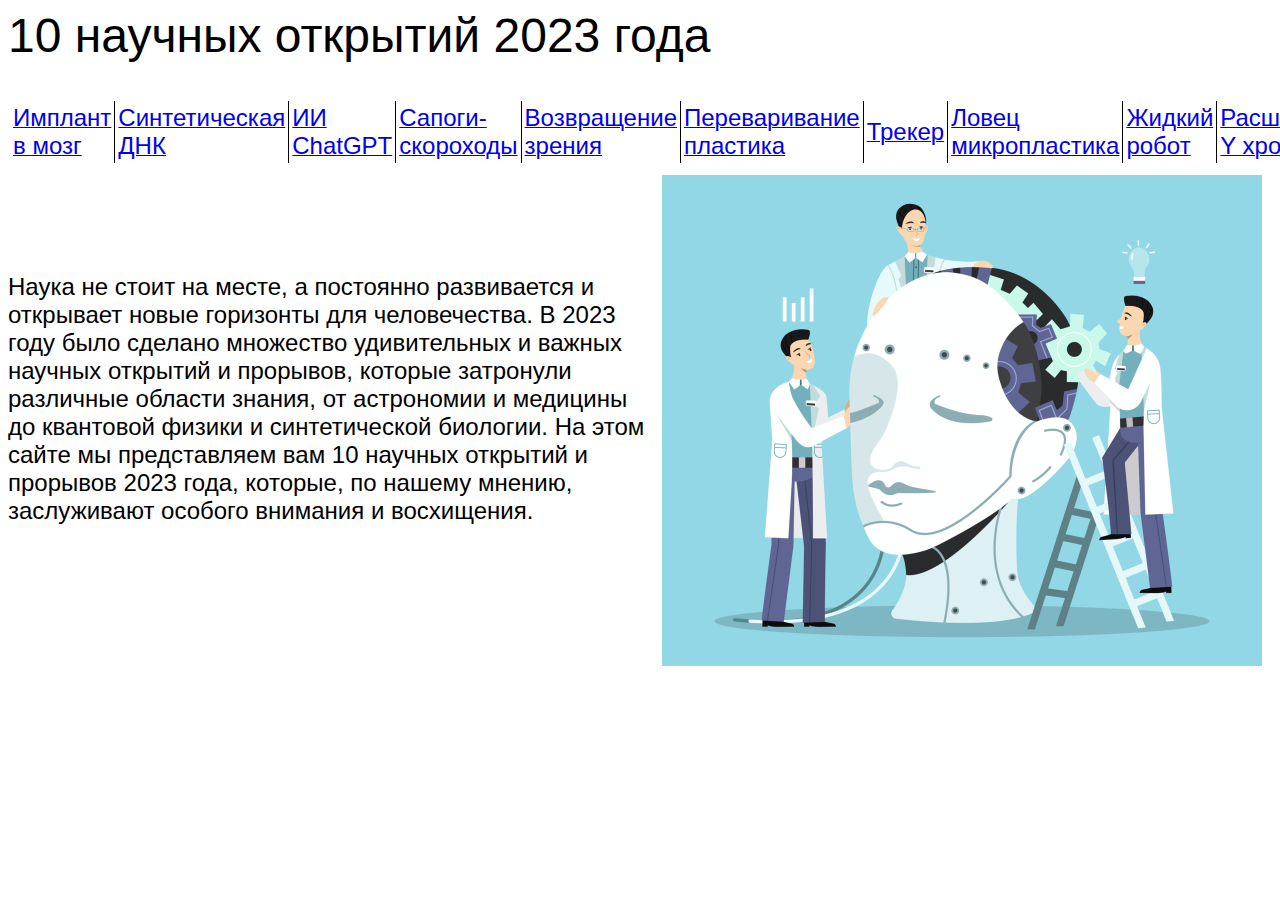
<file: index.html>
<html>

<head>
<title>10 научных открытий 2023 года</title>
<link rel = stylesheet href = styles.css>
</style>
</head>


<body bgcolor = #ffffff>

<font size = 7 align = left face = Arial>10 научных открытий 2023 года</font>

<br><br><br>

<table>
<tr>
	<td><a href = page1.html><font size = 5 face = Arial>Имплант в мозг</font></a></td>
	<td><a href = page2.html><font size = 5 face = Arial>Синтетическая ДНК</font></a></td>
	<td><a href = page3.html><font size = 5 face = Arial>ИИ ChatGPT</font></a></td>
	<td><a href = page4.html><font size = 5 face = Arial>Сапоги-скороходы</font></a></td>
	<td><a href = page5.html><font size = 5 face = Arial>Возвращение зрения</font></a></td>
	<td><a href = page6.html><font size = 5 face = Arial>Переваривание пластика</font></a></td>
	<td><a href = page7.html><font size = 5 face = Arial>Трекер</font></a></td>
	<td><a href = page8.html><font size = 5 face = Arial>Ловец микропластика</font></a></td>
	<td><a href = page9.html><font size = 5 face = Arial>Жидкий робот</font></a></td>
	<td><a href = page10.html><font size = 5 face = Arial>Расшифровка Y хромосомы</font></a></td>
</tr>
</table>


<img src = img_main.png align = right height = 491 width = 600 hspace = 10 vspace = 10>

<br><br><br><br><br><br>

<font size = 5 face = Arial>Наука не стоит на месте, а постоянно развивается и открывает новые горизонты для человечества. В 2023 году было сделано множество удивительных и важных научных открытий и прорывов, которые затронули различные области знания, от астрономии и медицины до квантовой физики и синтетической биологии. На этом сайте мы представляем вам 10 научных открытий и прорывов 2023 года, которые, по нашему мнению, заслуживают особого внимания и восхищения.</font>


</body>

</html>
</file>
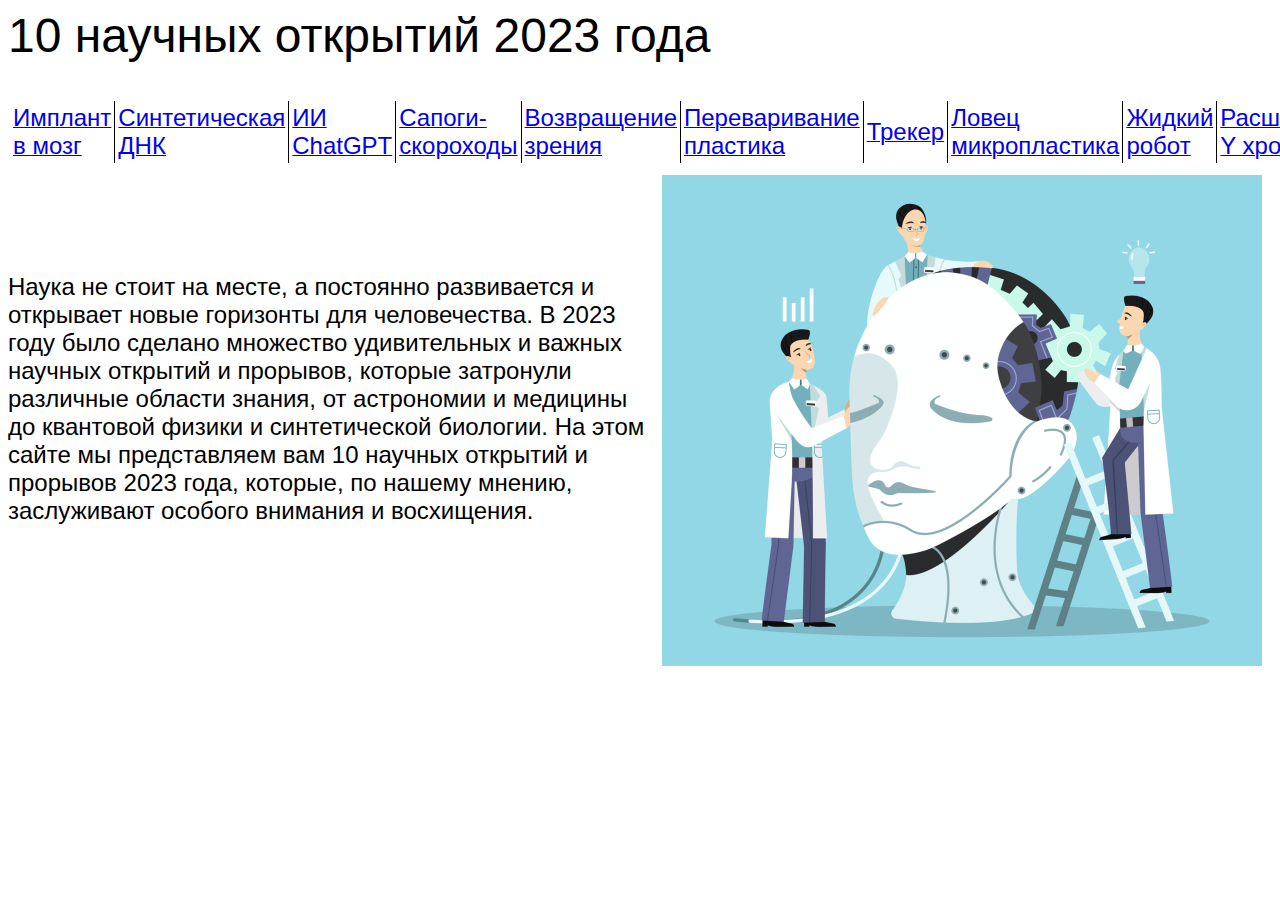
<file: main.html>
<html>

<head>
<title>10 научных открытий 2023 года</title>
<link rel = stylesheet href = styles.css>
</style>
</head>


<body bgcolor = #ffffff>

<font size = 7 align = left face = Arial>10 научных открытий 2023 года</font>

<br><br><br>

<table>
<tr>
	<td><a href = page1.html><font size = 5 face = Arial>Имплант в мозг</font></a></td>
	<td><a href = page2.html><font size = 5 face = Arial>Синтетическая ДНК</font></a></td>
	<td><a href = page3.html><font size = 5 face = Arial>ИИ ChatGPT</font></a></td>
	<td><a href = page4.html><font size = 5 face = Arial>Сапоги-скороходы</font></a></td>
	<td><a href = page5.html><font size = 5 face = Arial>Возвращение зрения</font></a></td>
	<td><a href = page6.html><font size = 5 face = Arial>Переваривание пластика</font></a></td>
	<td><a href = page7.html><font size = 5 face = Arial>Трекер</font></a></td>
	<td><a href = page8.html><font size = 5 face = Arial>Ловец микропластика</font></a></td>
	<td><a href = page9.html><font size = 5 face = Arial>Жидкий робот</font></a></td>
	<td><a href = page10.html><font size = 5 face = Arial>Расшифровка Y хромосомы</font></a></td>
</tr>
</table>


<img src = img_main.png align = right height = 491 width = 600 hspace = 10 vspace = 10>

<br><br><br><br><br><br>

<font size = 5 face = Arial>Наука не стоит на месте, а постоянно развивается и открывает новые горизонты для человечества. В 2023 году было сделано множество удивительных и важных научных открытий и прорывов, которые затронули различные области знания, от астрономии и медицины до квантовой физики и синтетической биологии. На этом сайте мы представляем вам 10 научных открытий и прорывов 2023 года, которые, по нашему мнению, заслуживают особого внимания и восхищения.</font>


</body>

</html>
</file>
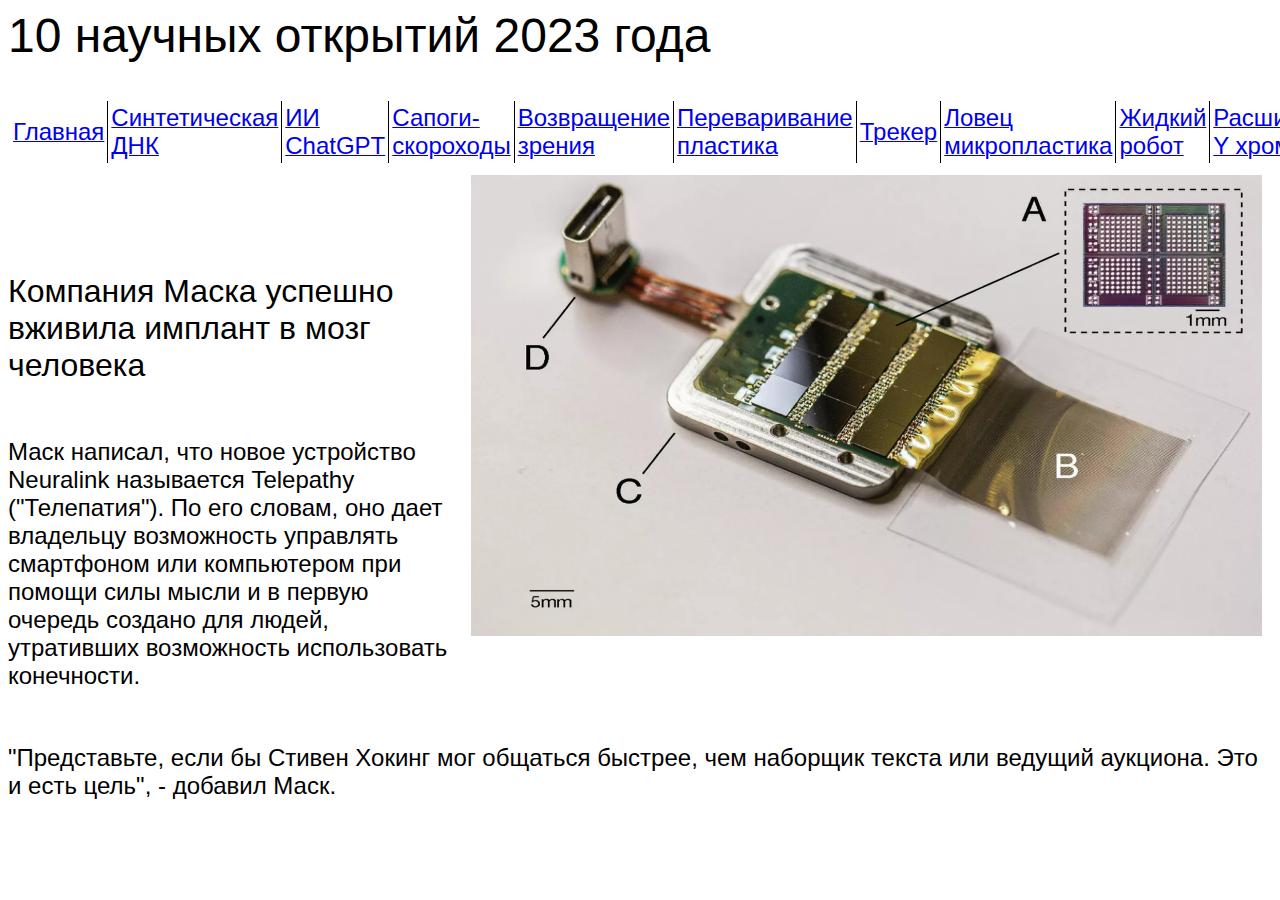
<file: page1.html>
<html>

<head>
<title>10 научных открытий 2023 года</title>
<link rel = stylesheet href = styles.css>
</head>


<body bgcolor = #ffffff>

<font size = 7 align = left face = Arial>10 научных открытий 2023 года</font>

<br><br><br>

<table border = 1 align = left width = 100%>
<tr>
	<td><a href = index.html><font size = 5 face = Arial>Главная</font></a></td>
	<td><a href = page2.html><font size = 5 face = Arial>Синтетическая ДНК</font></a></td>
	<td><a href = page3.html><font size = 5 face = Arial>ИИ ChatGPT</font></a></td>
	<td><a href = page4.html><font size = 5 face = Arial>Сапоги-скороходы</font></a></td>
	<td><a href = page5.html><font size = 5 face = Arial>Возвращение зрения</font></a></td>
	<td><a href = page6.html><font size = 5 face = Arial>Переваривание пластика</font></a></td>
	<td><a href = page7.html><font size = 5 face = Arial>Трекер</font></a></td>
	<td><a href = page8.html><font size = 5 face = Arial>Ловец микропластика</font></a></td>
	<td><a href = page9.html><font size = 5 face = Arial>Жидкий робот</font></a></td>
	<td><a href = page10.html><font size = 5 face = Arial>Расшифровка Y хромосомы</font></a></td>
</tr>
</table>


<img src = img1.png align = right height = 461 width = 791 hspace = 10 vspace = 10>

<br><br><br><br><br><br>

<font size = 6 face = Arial>Компания Маска успешно вживила имплант в мозг человека</font>

<br><br><br><br>

<font size = 5 face = Arial>Маск написал, что новое устройство Neuralink называется Telepathy ("Телепатия"). По его словам, оно дает владельцу возможность управлять смартфоном или компьютером при помощи силы мысли и в первую очередь создано для людей, утративших возможность использовать конечности.</font>

<br><br><br><br>

<font size = 5 face = Arial>"Представьте, если бы Стивен Хокинг мог общаться быстрее, чем наборщик текста или ведущий аукциона. Это и есть цель", - добавил Маск.</font>

</body>

</html>
</file>
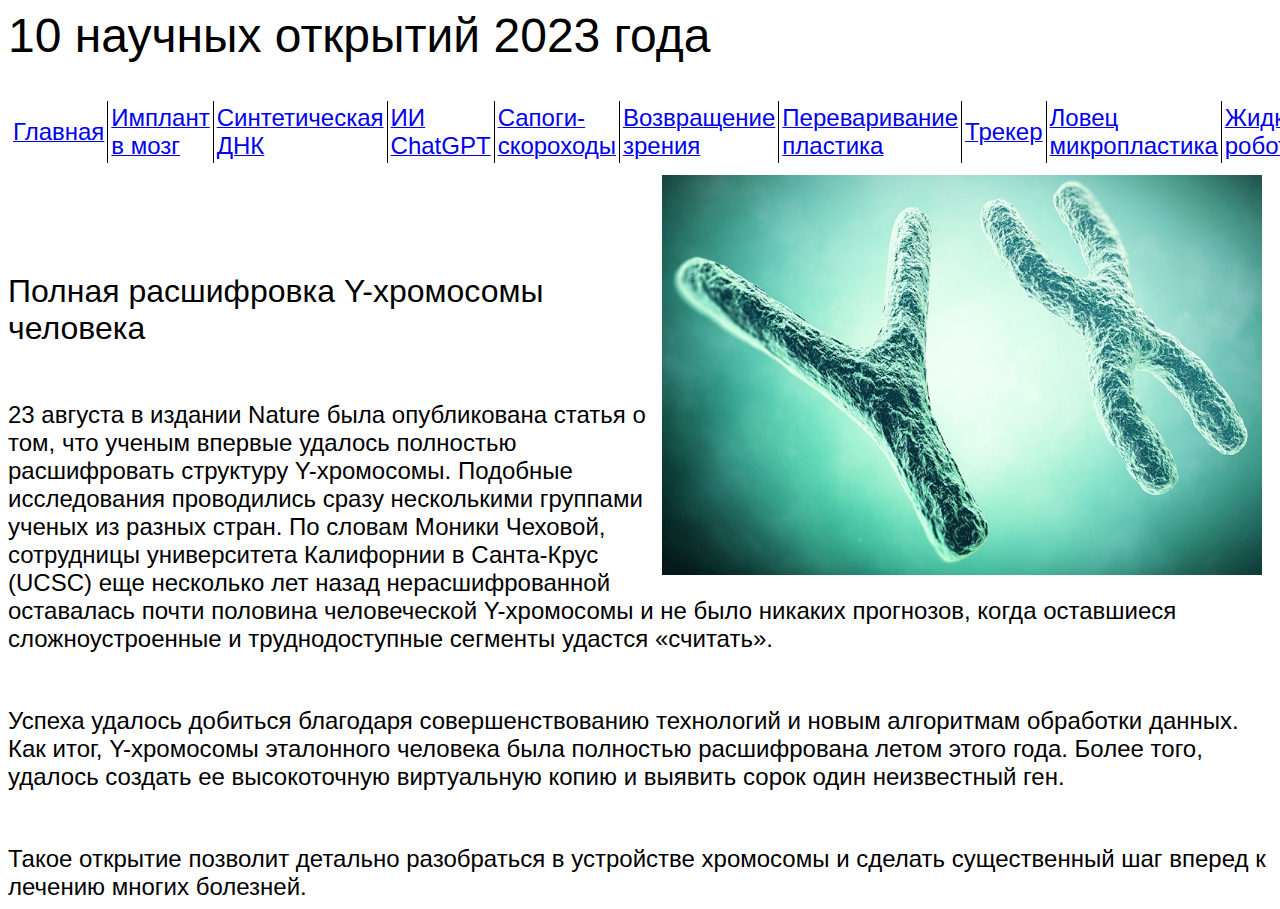
<file: page10.html>
<head>
<title>10 научных открытий 2023 года</title>
<link rel = stylesheet href = styles.css>
</head>


<body bgcolor = #ffffff>

<font size = 7 align = left face = Arial>10 научных открытий 2023 года</font>

<br><br><br>

<table border = 0 align = left width = 60%>
<tr>
	<td><a href = index.html><font size = 5 face = Arial>Главная</font></a></td>
	<td><a href = page1.html><font size = 5 face = Arial>Имплант в мозг</font></a></td>
	<td><a href = page2.html><font size = 5 face = Arial>Синтетическая ДНК</font></a></td>
	<td><a href = page3.html><font size = 5 face = Arial>ИИ ChatGPT</font></a></td>
	<td><a href = page4.html><font size = 5 face = Arial>Сапоги-скороходы</font></a></td>
	<td><a href = page5.html><font size = 5 face = Arial>Возвращение зрения</font></a></td>
	<td><a href = page6.html><font size = 5 face = Arial>Переваривание пластика</font></a></td>
	<td><a href = page7.html><font size = 5 face = Arial>Трекер</font></a></td>
	<td><a href = page8.html><font size = 5 face = Arial>Ловец микропластика</font></a></td>
	<td><a href = page9.html><font size = 5 face = Arial>Жидкий робот</font></a></td>
</tr>
</table>


<img src = img10.jpg align = right height = 400 width = 600 hspace = 10 vspace = 10>

<br><br><br><br><br><br>

<font size = 6 face = Arial>Полная расшифровка Y-хромосомы человека</font>

<br><br><br><br>

<font size = 5 face = Arial>23 августа в издании Nature была опубликована статья о том, что ученым впервые удалось полностью расшифровать структуру Y-хромосомы. Подобные исследования проводились сразу несколькими группами ученых из разных стран. По словам Моники Чеховой, сотрудницы университета Калифорнии в Санта-Крус (UCSC) еще несколько лет назад нерасшифрованной оставалась почти половина человеческой Y-хромосомы и не было никаких прогнозов, когда оставшиеся сложноустроенные и труднодоступные сегменты удастся «считать».
</font>

<br><br><br><br>

<font size = 5 face = Arial>Успеха удалось добиться благодаря совершенствованию технологий и новым алгоритмам обработки данных. Как итог, Y-хромосомы эталонного человека была полностью расшифрована летом этого года. Более того, удалось создать ее высокоточную виртуальную копию и выявить сорок один неизвестный ген.
</font>

<br><br><br><br>

<font size = 5 face = Arial>Такое открытие позволит детально разобраться в устройстве хромосомы и сделать существенный шаг вперед к лечению многих болезней.
</font>

</body>

</html>
</file>
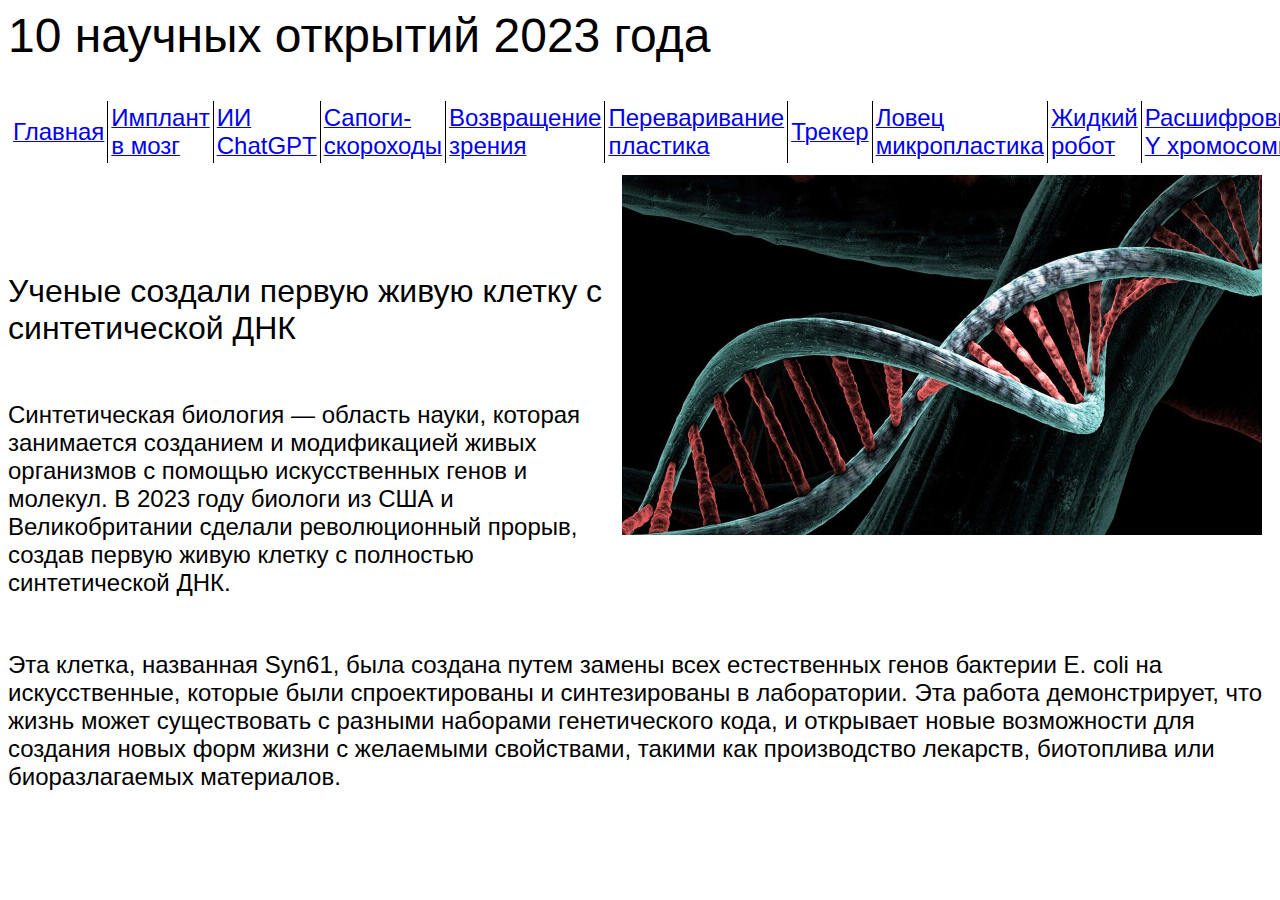
<file: page2.html>
<html>

<head>
<title>10 научных открытий 2023 года</title>
<link rel = stylesheet href = styles.css>
</head>


<body bgcolor = #ffffff>

<font size = 7 align = left face = Arial>10 научных открытий 2023 года</font>

<br><br><br>

<table border = 1 align = left width = 100%>
<tr>
	<td><a href = index.html><font size = 5 face = Arial>Главная</font></a></td>
	<td><a href = page1.html><font size = 5 face = Arial>Имплант в мозг</font></a></td>
	<td><a href = page3.html><font size = 5 face = Arial>ИИ ChatGPT</font></a></td>
	<td><a href = page4.html><font size = 5 face = Arial>Сапоги-скороходы</font></a></td>
	<td><a href = page5.html><font size = 5 face = Arial>Возвращение зрения</font></a></td>
	<td><a href = page6.html><font size = 5 face = Arial>Переваривание пластика</font></a></td>
	<td><a href = page7.html><font size = 5 face = Arial>Трекер</font></a></td>
	<td><a href = page8.html><font size = 5 face = Arial>Ловец микропластика</font></a></td>
	<td><a href = page9.html><font size = 5 face = Arial>Жидкий робот</font></a></td>
	<td><a href = page10.html><font size = 5 face = Arial>Расшифровка Y хромосомы</font></a></td>
</tr>
</table>


<img src = img2.jpg align = right height = 360 width = 640 hspace = 10 vspace = 10>

<br><br><br><br><br><br>

<font size = 6 face = Arial>Ученые создали первую живую клетку с синтетической ДНК</font>

<br><br><br><br>

<font size = 5 face = Arial>Синтетическая биология — область науки, которая занимается созданием и модификацией живых организмов с помощью искусственных генов и молекул. В 2023 году биологи из США и Великобритании сделали революционный прорыв, создав первую живую клетку с полностью синтетической ДНК.
</font>

<br><br><br><br>

<font size = 5 face = Arial>Эта клетка, названная Syn61, была создана путем замены всех естественных генов бактерии E. coli на искусственные, которые были спроектированы и синтезированы в лаборатории. Эта работа демонстрирует, что жизнь может существовать с разными наборами генетического кода, и открывает новые возможности для создания новых форм жизни с желаемыми свойствами, такими как производство лекарств, биотоплива или биоразлагаемых материалов.</font>

</body>

</html>
</file>
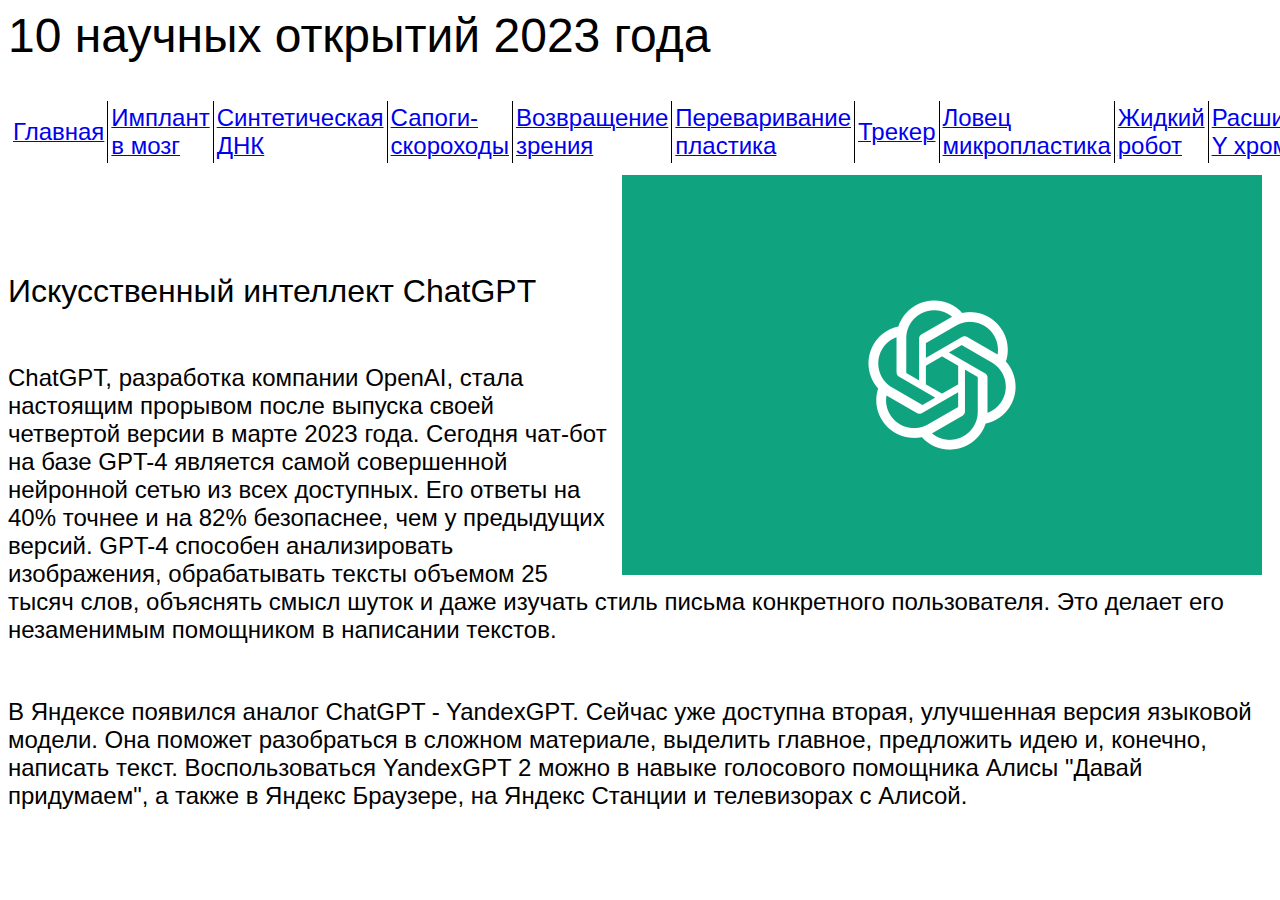
<file: page3.html>
<html>

<head>
<title>10 научных открытий 2023 года</title>
<link rel = stylesheet href = styles.css>
</head>


<body bgcolor = #ffffff>

<font size = 7 align = left face = Arial>10 научных открытий 2023 года</font>

<br><br><br>

<table border = 0 align = left width = 100%>
<tr>
	<td><a href = index.html><font size = 5 face = Arial>Главная</font></a></td>
	<td><a href = page1.html><font size = 5 face = Arial>Имплант в мозг</font></a></td>
	<td><a href = page2.html><font size = 5 face = Arial>Синтетическая ДНК</font></a></td>
	<td><a href = page4.html><font size = 5 face = Arial>Сапоги-скороходы</font></a></td>
	<td><a href = page5.html><font size = 5 face = Arial>Возвращение зрения</font></a></td>
	<td><a href = page6.html><font size = 5 face = Arial>Переваривание пластика</font></a></td>
	<td><a href = page7.html><font size = 5 face = Arial>Трекер</font></a></td>
	<td><a href = page8.html><font size = 5 face = Arial>Ловец микропластика</font></a></td>
	<td><a href = page9.html><font size = 5 face = Arial>Жидкий робот</font></a></td>
	<td><a href = page10.html><font size = 5 face = Arial>Расшифровка Y хромосомы</font></a></td>
</tr>
</table>


<img src = img3.png align = right height = 400 width = 640 hspace = 10 vspace = 10>

<br><br><br><br><br><br>

<font size = 6 face = Arial>Искусственный интеллект ChatGPT</font>

<br><br><br><br>

<font size = 5 face = Arial>ChatGPT, разработка компании OpenAI, стала настоящим прорывом после выпуска своей четвертой версии в марте 2023 года. Сегодня чат-бот на базе GPT-4 является самой совершенной нейронной сетью из всех доступных. Его ответы на 40% точнее и на 82% безопаснее, чем у предыдущих версий. GPT-4 способен анализировать изображения, обрабатывать тексты объемом 25 тысяч слов, объяснять смысл шуток и даже изучать стиль письма конкретного пользователя. Это делает его незаменимым помощником в написании текстов.
</font>

<br><br><br><br>

<font size = 5 face = Arial>В Яндексе появился аналог ChatGPT - YandexGPT. Сейчас уже доступна вторая, улучшенная версия языковой модели. Она поможет разобраться в сложном материале, выделить главное, предложить идею и, конечно, написать текст. Воспользоваться YandexGPT 2 можно в навыке голосового помощника Алисы "Давай придумаем", а также в Яндекс Браузере, на Яндекс Станции и телевизорах с Алисой.</font>

</body>

</html>
</file>
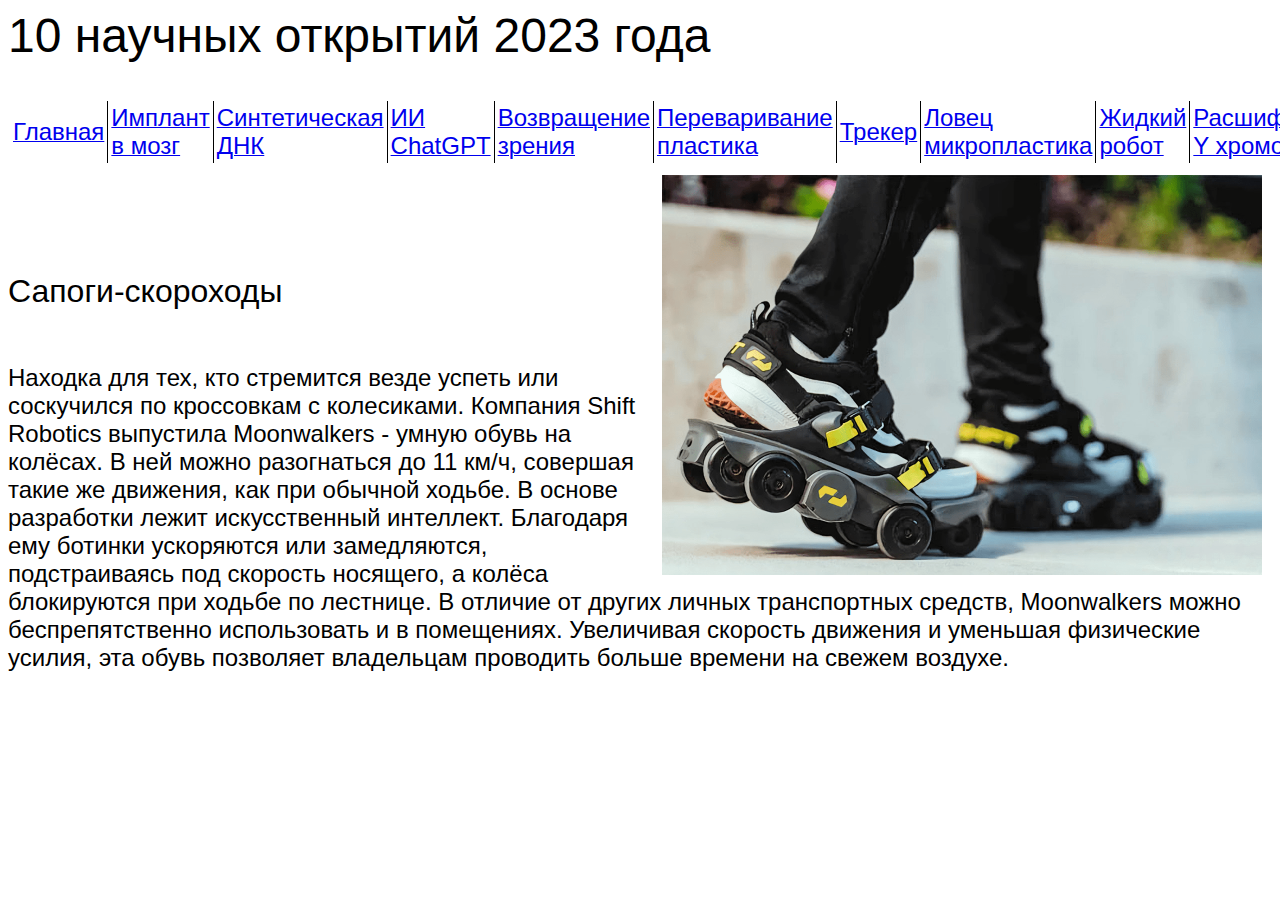
<file: page4.html>
<html>

<head>
<title>10 научных открытий 2023 года</title>
<link rel = stylesheet href = styles.css>
</head>


<body bgcolor = #ffffff>

<font size = 7 align = left face = Arial>10 научных открытий 2023 года</font>

<br><br><br>

<table border = 0 align = left width = 60%>
<tr>
	<td><a href = index.html><font size = 5 face = Arial>Главная</font></a></td>
	<td><a href = page1.html><font size = 5 face = Arial>Имплант в мозг</font></a></td>
	<td><a href = page2.html><font size = 5 face = Arial>Синтетическая ДНК</font></a></td>
	<td><a href = page3.html><font size = 5 face = Arial>ИИ ChatGPT</font></a></td>
	<td><a href = page5.html><font size = 5 face = Arial>Возвращение зрения</font></a></td>
	<td><a href = page6.html><font size = 5 face = Arial>Переваривание пластика</font></a></td>
	<td><a href = page7.html><font size = 5 face = Arial>Трекер</font></a></td>
	<td><a href = page8.html><font size = 5 face = Arial>Ловец микропластика</font></a></td>
	<td><a href = page9.html><font size = 5 face = Arial>Жидкий робот</font></a></td>
	<td><a href = page10.html><font size = 5 face = Arial>Расшифровка Y хромосомы</font></a></td>
</tr>
</table>


<img src = img4.png align = right height = 400 width = 600 hspace = 10 vspace = 10>

<br><br><br><br><br><br>

<font size = 6 face = Arial>Сапоги-скороходы</font>

<br><br><br><br>

<font size = 5 face = Arial>Находка для тех, кто стремится везде успеть или соскучился по кроссовкам с колесиками. Компания Shift Robotics выпустила Moonwalkers - умную обувь на колёсах. В ней можно разогнаться до 11 км/ч, совершая такие же движения, как при обычной ходьбе. В основе разработки лежит искусственный интеллект. Благодаря ему ботинки ускоряются или замедляются, подстраиваясь под скорость носящего, а колёса блокируются при ходьбе по лестнице. В отличие от других личных транспортных средств, Moonwalkers можно беспрепятственно использовать и в помещениях. Увеличивая скорость движения и уменьшая физические усилия, эта обувь позволяет владельцам проводить больше времени на свежем воздухе.
</font>

</body>

</html>
</file>
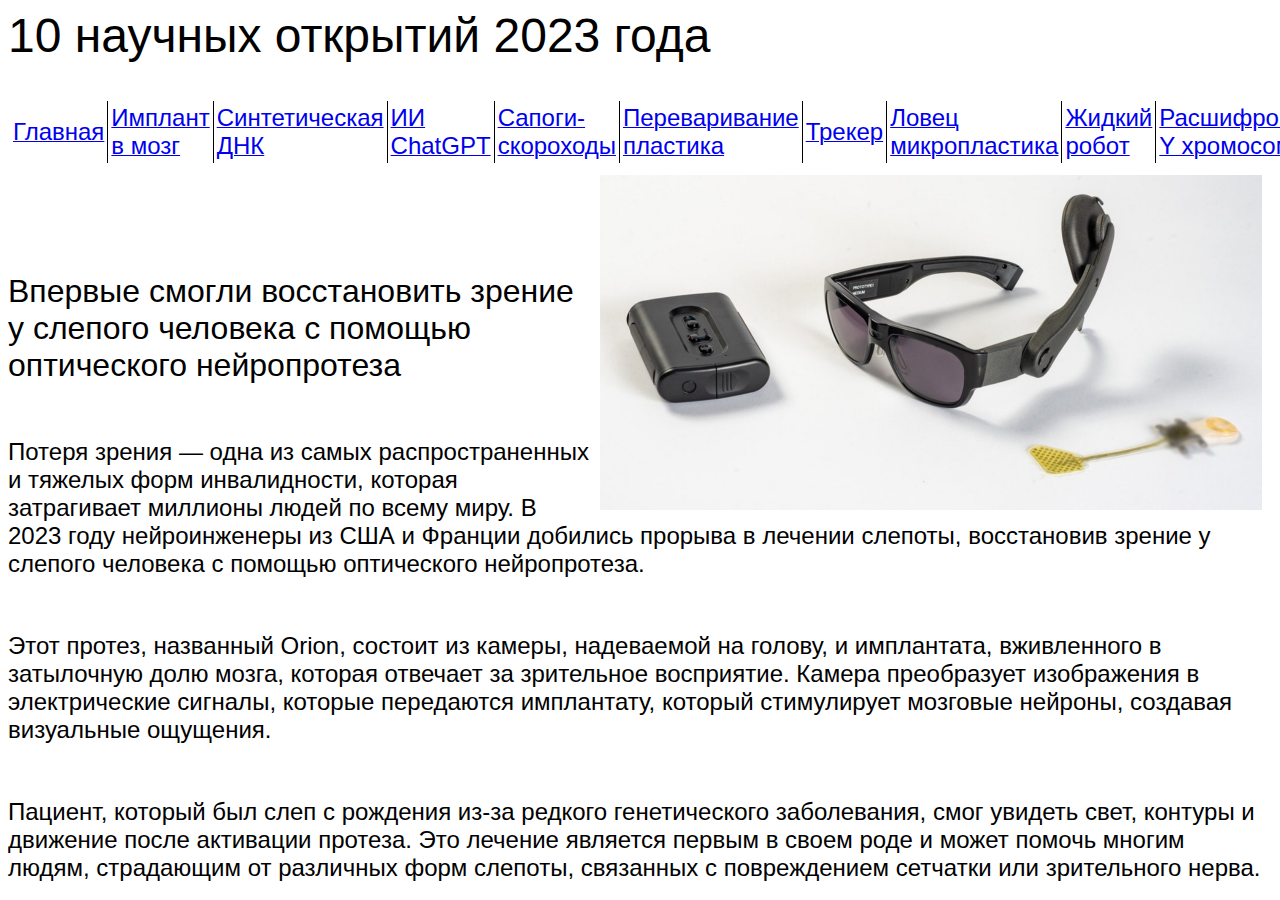
<file: page5.html>
<head>
<title>10 научных открытий 2023 года</title>
<link rel = stylesheet href = styles.css>
</head>


<body bgcolor = #ffffff>

<font size = 7 align = left face = Arial>10 научных открытий 2023 года</font>

<br><br><br>

<table border = 0 align = left width = 60%>
<tr>
	<td><a href = index.html><font size = 5 face = Arial>Главная</font></a></td>
	<td><a href = page1.html><font size = 5 face = Arial>Имплант в мозг</font></a></td>
	<td><a href = page2.html><font size = 5 face = Arial>Синтетическая ДНК</font></a></td>
	<td><a href = page3.html><font size = 5 face = Arial>ИИ ChatGPT</font></a></td>
	<td><a href = page4.html><font size = 5 face = Arial>Сапоги-скороходы</font></a></td>
	<td><a href = page6.html><font size = 5 face = Arial>Переваривание пластика</font></a></td>
	<td><a href = page7.html><font size = 5 face = Arial>Трекер</font></a></td>
	<td><a href = page8.html><font size = 5 face = Arial>Ловец микропластика</font></a></td>
	<td><a href = page9.html><font size = 5 face = Arial>Жидкий робот</font></a></td>
	<td><a href = page10.html><font size = 5 face = Arial>Расшифровка Y хромосомы</font></a></td>
</tr>
</table>


<img src = img5.png align = right height = 335 width = 662 hspace = 10 vspace = 10>

<br><br><br><br><br><br>

<font size = 6 face = Arial>Впервые смогли восстановить зрение у слепого человека с помощью оптического нейропротеза</font>

<br><br><br><br>

<font size = 5 face = Arial>Потеря зрения — одна из самых распространенных и тяжелых форм инвалидности, которая затрагивает миллионы людей по всему миру. В 2023 году нейроинженеры из США и Франции добились прорыва в лечении слепоты, восстановив зрение у слепого человека с помощью оптического нейропротеза.
</font>

<br><br><br><br>

<font size = 5 face = Arial>Этот протез, названный Orion, состоит из камеры, надеваемой на голову, и имплантата, вживленного в затылочную долю мозга, которая отвечает за зрительное восприятие. Камера преобразует изображения в электрические сигналы, которые передаются имплантату, который стимулирует мозговые нейроны, создавая визуальные ощущения.</font>

<br><br><br><br>

<font size = 5 face = Arial>Пациент, который был слеп с рождения из-за редкого генетического заболевания, смог увидеть свет, контуры и движение после активации протеза. Это лечение является первым в своем роде и может помочь многим людям, страдающим от различных форм слепоты, связанных с повреждением сетчатки или зрительного нерва.</font>

</body>

</html>
</file>
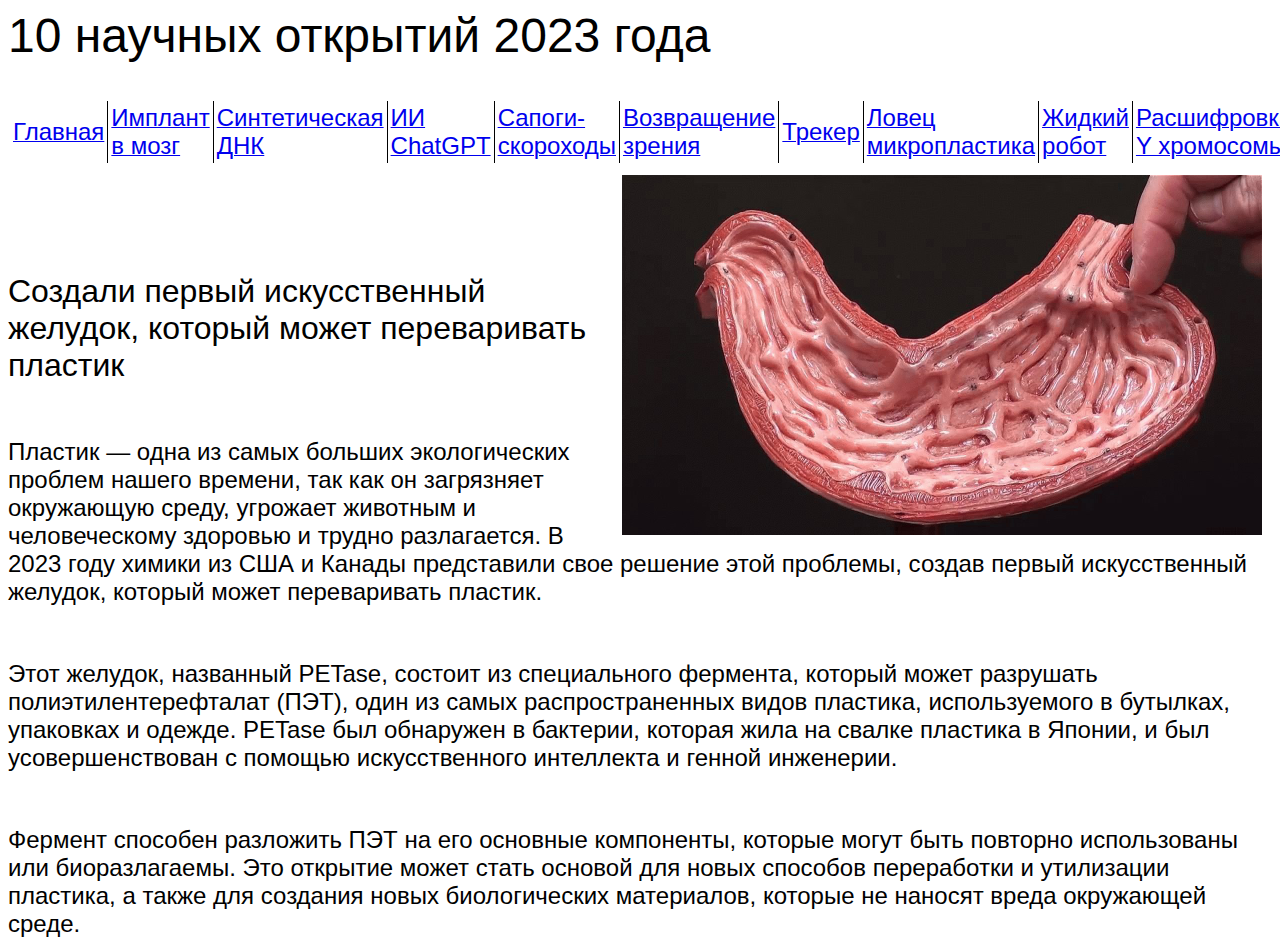
<file: page6.html>
<head>
<title>10 научных открытий 2023 года</title>
<link rel = stylesheet href = styles.css>
</head>


<body bgcolor = #ffffff>

<font size = 7 align = left face = Arial>10 научных открытий 2023 года</font>

<br><br><br>

<table border = 0 align = left width = 60%>
<tr>
	<td><a href = index.html><font size = 5 face = Arial>Главная</font></a></td>
	<td><a href = page1.html><font size = 5 face = Arial>Имплант в мозг</font></a></td>
	<td><a href = page2.html><font size = 5 face = Arial>Синтетическая ДНК</font></a></td>
	<td><a href = page3.html><font size = 5 face = Arial>ИИ ChatGPT</font></a></td>
	<td><a href = page4.html><font size = 5 face = Arial>Сапоги-скороходы</font></a></td>
	<td><a href = page5.html><font size = 5 face = Arial>Возвращение зрения</font></a></td>
	<td><a href = page7.html><font size = 5 face = Arial>Трекер</font></a></td>
	<td><a href = page8.html><font size = 5 face = Arial>Ловец микропластика</font></a></td>
	<td><a href = page9.html><font size = 5 face = Arial>Жидкий робот</font></a></td>
	<td><a href = page10.html><font size = 5 face = Arial>Расшифровка Y хромосомы</font></a></td>
</tr>
</table>


<img src = img6.jpg align = right height = 360 width = 640 hspace = 10 vspace = 10>

<br><br><br><br><br><br>

<font size = 6 face = Arial>Создали первый искусственный желудок, который может переваривать пластик</font>

<br><br><br><br>

<font size = 5 face = Arial>Пластик — одна из самых больших экологических проблем нашего времени, так как он загрязняет окружающую среду, угрожает животным и человеческому здоровью и трудно разлагается. В 2023 году химики из США и Канады представили свое решение этой проблемы, создав первый искусственный желудок, который может переваривать пластик.
</font>

<br><br><br><br>

<font size = 5 face = Arial>Этот желудок, названный PETase, состоит из специального фермента, который может разрушать полиэтилентерефталат (ПЭТ), один из самых распространенных видов пластика, используемого в бутылках, упаковках и одежде. PETase был обнаружен в бактерии, которая жила на свалке пластика в Японии, и был усовершенствован с помощью искусственного интеллекта и генной инженерии.</font>

<br><br><br><br>

<font size = 5 face = Arial>Фермент способен разложить ПЭТ на его основные компоненты, которые могут быть повторно использованы или биоразлагаемы. Это открытие может стать основой для новых способов переработки и утилизации пластика, а также для создания новых биологических материалов, которые не наносят вреда окружающей среде.</font>

</body>

</html>
</file>
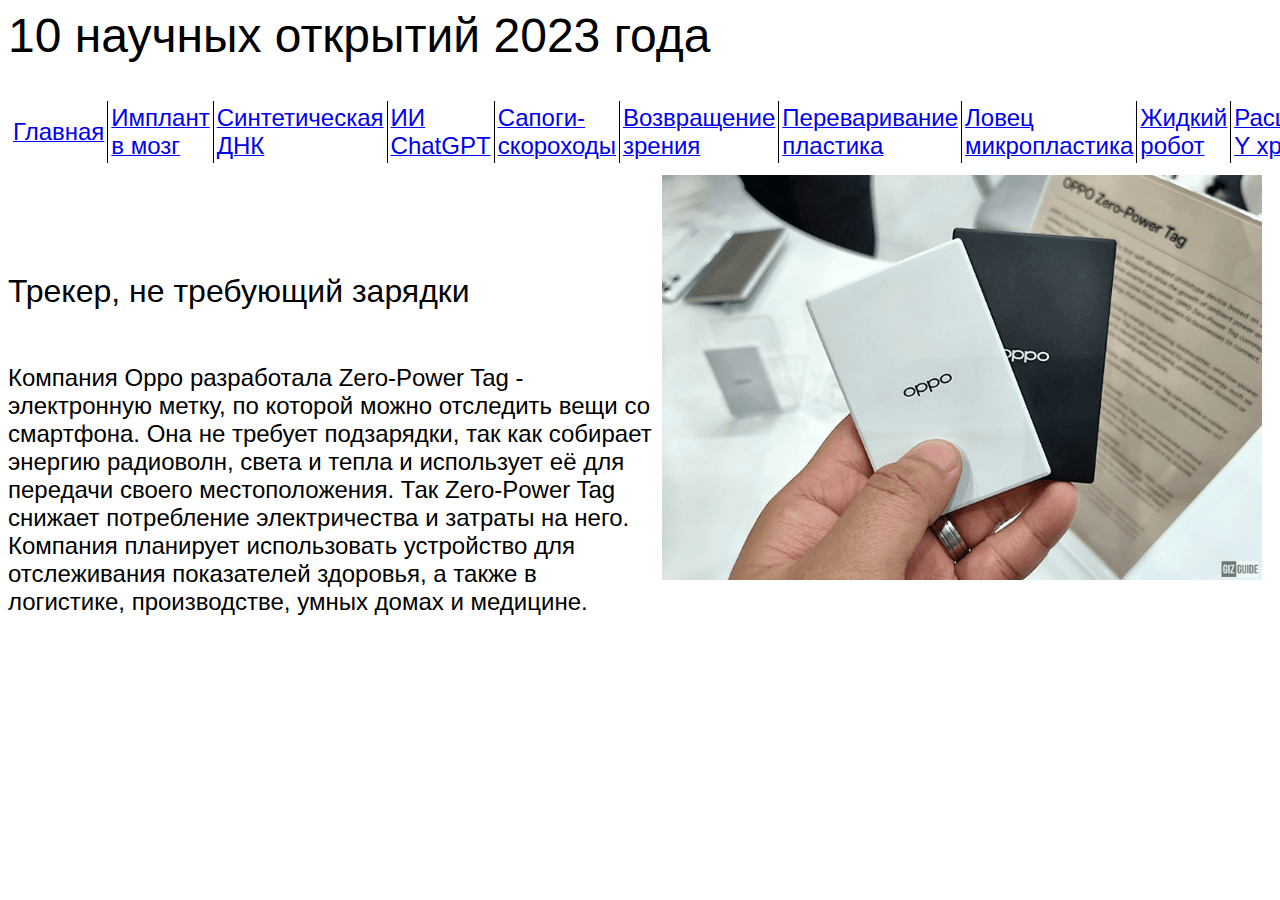
<file: page7.html>
<head>
<title>10 научных открытий 2023 года</title>
<link rel = stylesheet href = styles.css>
</head>


<body bgcolor = #ffffff>

<font size = 7 align = left face = Arial>10 научных открытий 2023 года</font>

<br><br><br>

<table border = 0 align = left width = 60%>
<tr>
	<td><a href = index.html><font size = 5 face = Arial>Главная</font></a></td>
	<td><a href = page1.html><font size = 5 face = Arial>Имплант в мозг</font></a></td>
	<td><a href = page2.html><font size = 5 face = Arial>Синтетическая ДНК</font></a></td>
	<td><a href = page3.html><font size = 5 face = Arial>ИИ ChatGPT</font></a></td>
	<td><a href = page4.html><font size = 5 face = Arial>Сапоги-скороходы</font></a></td>
	<td><a href = page5.html><font size = 5 face = Arial>Возвращение зрения</font></a></td>
	<td><a href = page6.html><font size = 5 face = Arial>Переваривание пластика</font></a></td>
	<td><a href = page8.html><font size = 5 face = Arial>Ловец микропластика</font></a></td>
	<td><a href = page9.html><font size = 5 face = Arial>Жидкий робот</font></a></td>
	<td><a href = page10.html><font size = 5 face = Arial>Расшифровка Y хромосомы</font></a></td>
</tr>
</table>


<img src = img7.png align = right height = 405 width = 600 hspace = 10 vspace = 10>

<br><br><br><br><br><br>

<font size = 6 face = Arial>Трекер, не требующий зарядки</font>

<br><br><br><br>

<font size = 5 face = Arial>Компания Oppo разработала Zero-Power Tag - электронную метку, по которой можно отследить вещи со смартфона. Она не требует подзарядки, так как собирает энергию радиоволн, света и тепла и использует её для передачи своего местоположения. Так Zero-Power Tag снижает потребление электричества и затраты на него. Компания планирует использовать устройство для отслеживания показателей здоровья, а также в логистике, производстве, умных домах и медицине.
</font>

</body>

</html>
</file>
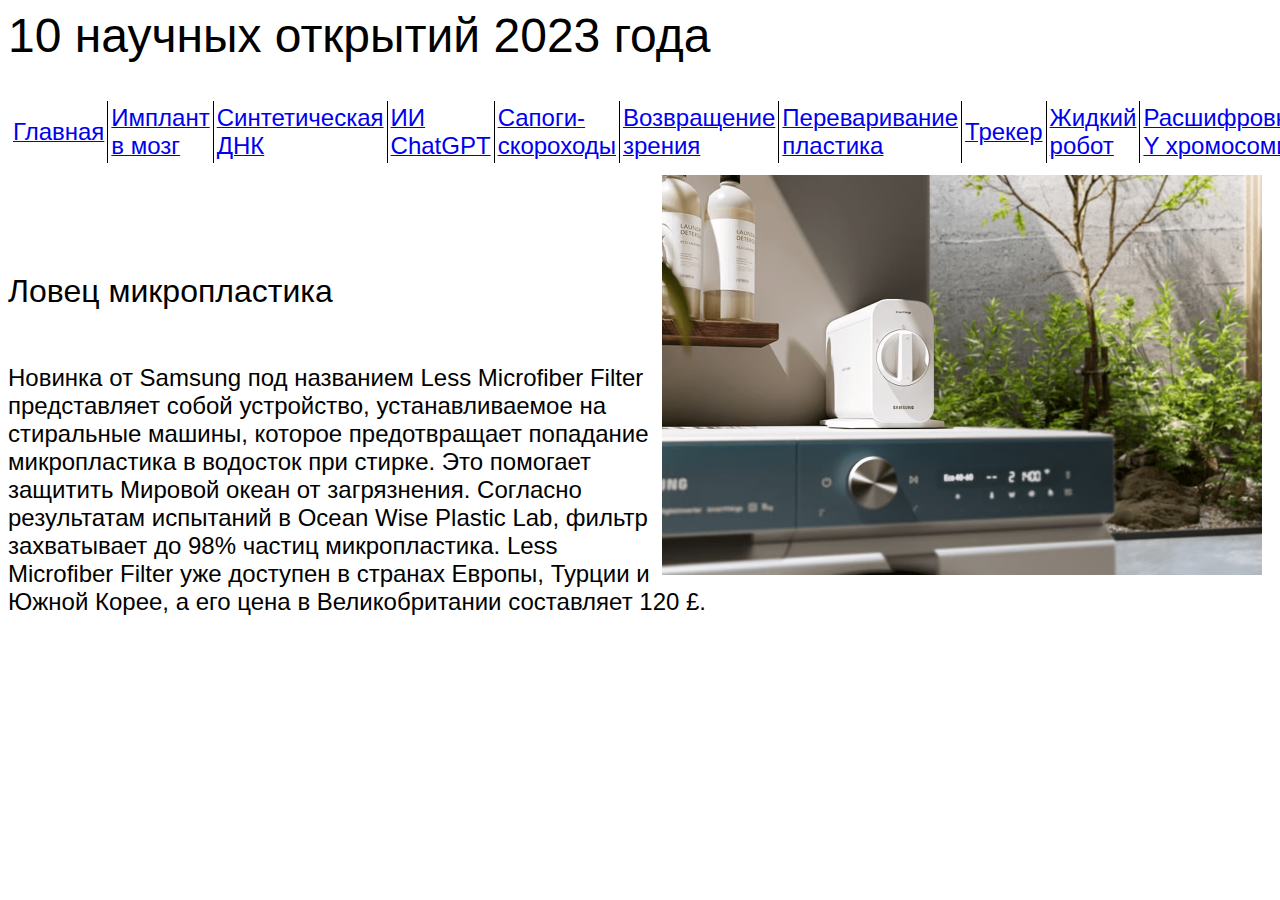
<file: page8.html>
<head>
<title>10 научных открытий 2023 года</title>
<link rel = stylesheet href = styles.css>
</head>


<body bgcolor = #ffffff>

<font size = 7 align = left face = Arial>10 научных открытий 2023 года</font>

<br><br><br>

<table border = 0 align = left width = 60%>
<tr>
	<td><a href = index.html><font size = 5 face = Arial>Главная</font></a></td>
	<td><a href = page1.html><font size = 5 face = Arial>Имплант в мозг</font></a></td>
	<td><a href = page2.html><font size = 5 face = Arial>Синтетическая ДНК</font></a></td>
	<td><a href = page3.html><font size = 5 face = Arial>ИИ ChatGPT</font></a></td>
	<td><a href = page4.html><font size = 5 face = Arial>Сапоги-скороходы</font></a></td>
	<td><a href = page5.html><font size = 5 face = Arial>Возвращение зрения</font></a></td>
	<td><a href = page6.html><font size = 5 face = Arial>Переваривание пластика</font></a></td>
	<td><a href = page7.html><font size = 5 face = Arial>Трекер</font></a></td>
	<td><a href = page9.html><font size = 5 face = Arial>Жидкий робот</font></a></td>
	<td><a href = page10.html><font size = 5 face = Arial>Расшифровка Y хромосомы</font></a></td>
</tr>
</table>


<img src = img8.png align = right height = 400 width = 600 hspace = 10 vspace = 10>

<br><br><br><br><br><br>

<font size = 6 face = Arial>Ловец микропластика</font>

<br><br><br><br>

<font size = 5 face = Arial>Новинка от Samsung под названием Less Microfiber Filter представляет собой устройство, устанавливаемое на стиральные машины, которое предотвращает попадание микропластика в водосток при стирке. Это помогает защитить Мировой океан от загрязнения. Согласно результатам испытаний в Ocean Wise Plastic Lab, фильтр захватывает до 98% частиц микропластика. Less Microfiber Filter уже доступен в странах Европы, Турции и Южной Корее, а его цена в Великобритании составляет 120 £.
</font>

</body>

</html>
</file>
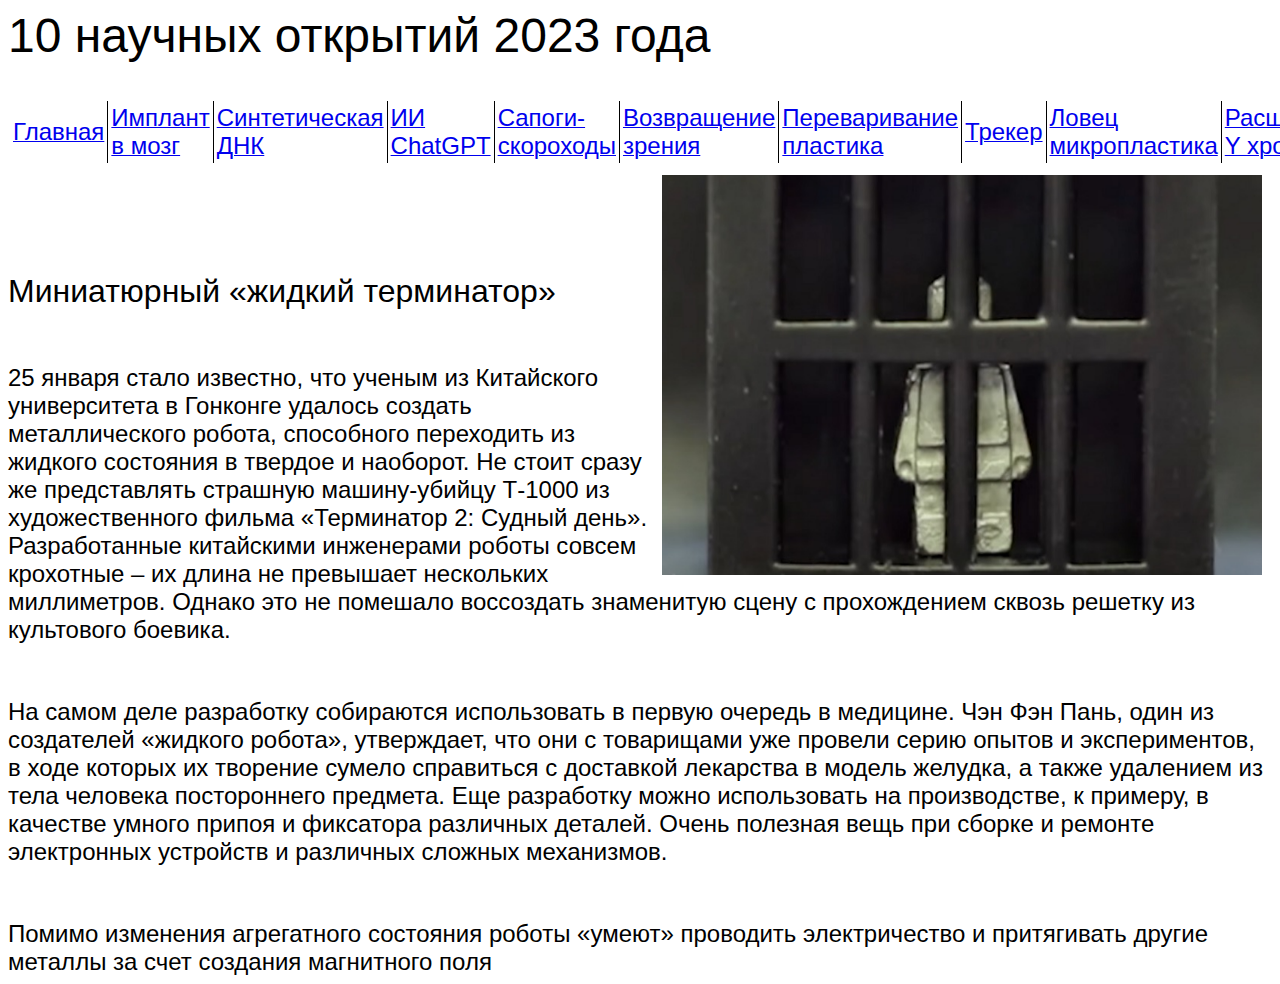
<file: page9.html>
<head>
<title>10 научных открытий 2023 года</title>
<link rel = stylesheet href = styles.css>
</head>


<body bgcolor = #ffffff>

<font size = 7 align = left face = Arial>10 научных открытий 2023 года</font>

<br><br><br>

<table border = 1 align = left width = 100%>
<tr>
	<td><a href = index.html><font size = 5 face = Arial>Главная</font></a></td>
	<td><a href = page1.html><font size = 5 face = Arial>Имплант в мозг</font></a></td>
	<td><a href = page2.html><font size = 5 face = Arial>Синтетическая ДНК</font></a></td>
	<td><a href = page3.html><font size = 5 face = Arial>ИИ ChatGPT</font></a></td>
	<td><a href = page4.html><font size = 5 face = Arial>Сапоги-скороходы</font></a></td>
	<td><a href = page5.html><font size = 5 face = Arial>Возвращение зрения</font></a></td>
	<td><a href = page6.html><font size = 5 face = Arial>Переваривание пластика</font></a></td>
	<td><a href = page7.html><font size = 5 face = Arial>Трекер</font></a></td>
	<td><a href = page8.html><font size = 5 face = Arial>Ловец микропластика</font></a></td>
	<td><a href = page10.html><font size = 5 face = Arial>Расшифровка Y хромосомы</font></a></td>
</tr>
</table>

<img src = img9.png align = right height = 400 width = 600 hspace = 10 vspace = 10>

<br><br><br><br><br><br>

<font size = 6 face = Arial>Миниатюрный «жидкий терминатор»</font>

<br><br><br><br>

<font size = 5 face = Arial>25 января стало известно, что ученым из Китайского университета в Гонконге удалось создать металлического робота, способного переходить из жидкого состояния в твердое и наоборот. Не стоит сразу же представлять страшную машину-убийцу Т-1000 из художественного фильма «Терминатор 2: Судный день». Разработанные китайскими инженерами роботы совсем крохотные – их длина не превышает нескольких миллиметров. Однако это не помешало воссоздать знаменитую сцену с прохождением сквозь решетку из культового боевика.
</font>

<br><br><br><br>

<font size = 5 face = Arial>На самом деле разработку собираются использовать в первую очередь в медицине. Чэн Фэн Пань, один из создателей «жидкого робота», утверждает, что они с товарищами уже провели серию опытов и экспериментов, в ходе которых их творение сумело справиться с доставкой лекарства в модель желудка, а также удалением из тела человека постороннего предмета. Еще разработку можно использовать на производстве, к примеру, в качестве умного припоя и фиксатора различных деталей. Очень полезная вещь при сборке и ремонте электронных устройств и различных сложных механизмов.
</font>

<br><br><br><br>

<font size = 5 face = Arial>Помимо изменения агрегатного состояния роботы «умеют» проводить электричество и притягивать другие металлы за счет создания магнитного поля
</font>

</body>

</html>
</file>
